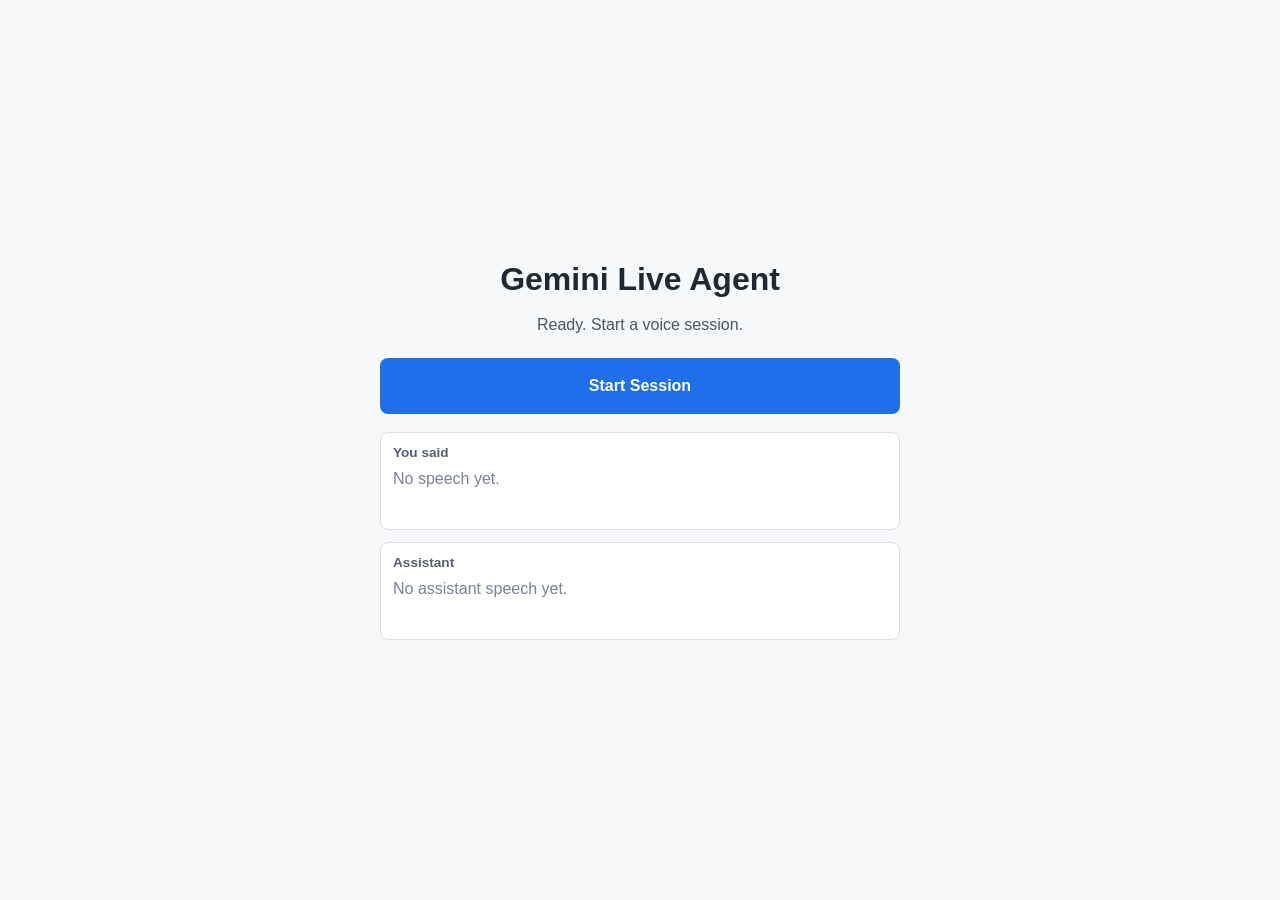
<file: Chapter-03/frontend/index.html>
<!doctype html>
<html lang="en">
  <head>
    <meta charset="utf-8" />
    <meta name="viewport" content="width=device-width, initial-scale=1" />
    <title>Gemini Live Agent</title>
    <style>
      :root {
        color-scheme: light;
        font-family: Arial, sans-serif;
      }

      body {
        margin: 0;
        min-height: 100vh;
        display: grid;
        place-items: center;
        background: #f7f8fa;
        color: #1f2933;
      }

      main {
        width: min(92vw, 520px);
        display: grid;
        gap: 18px;
        text-align: center;
      }

      h1 {
        margin: 0;
        font-size: 2rem;
        font-weight: 700;
      }

      #status {
        min-height: 1.5em;
        margin: 0;
        color: #4b5563;
      }

      button {
        min-height: 56px;
        border: 0;
        border-radius: 8px;
        padding: 0 24px;
        background: #1f6feb;
        color: white;
        font-size: 1rem;
        font-weight: 700;
        cursor: pointer;
      }

      button:disabled {
        cursor: wait;
        opacity: 0.65;
      }

      #micButton.hot {
        background: #b42318;
      }

      .captions {
        display: grid;
        gap: 12px;
        text-align: left;
      }

      .caption-block {
        min-height: 72px;
        border: 1px solid #d8dee8;
        border-radius: 8px;
        padding: 12px;
        background: #ffffff;
      }

      .caption-block h2 {
        margin: 0 0 8px;
        font-size: 0.85rem;
        color: #566174;
      }

      .caption-block p {
        margin: 0;
        line-height: 1.4;
      }

      .placeholder {
        color: #7b8494;
      }
    </style>
  </head>
  <body>
    <main>
      <h1>Gemini Live Agent</h1>
      <p id="status" role="status" aria-live="polite">Loading...</p>
      <button id="micButton" type="button" disabled>Start Session</button>

      <section class="captions" aria-label="Live captions">
        <section class="caption-block" aria-labelledby="userCaptionLabel">
          <h2 id="userCaptionLabel">You said</h2>
          <p id="userCaption" class="placeholder" aria-live="polite">No speech yet.</p>
        </section>
        <section class="caption-block" aria-labelledby="assistantCaptionLabel">
          <h2 id="assistantCaptionLabel">Assistant</h2>
          <p id="assistantCaption" class="placeholder" aria-live="polite">No assistant speech yet.</p>
        </section>
      </section>
    </main>

    <script type="module" src="app.js"></script>
  </body>
</html>
</file>
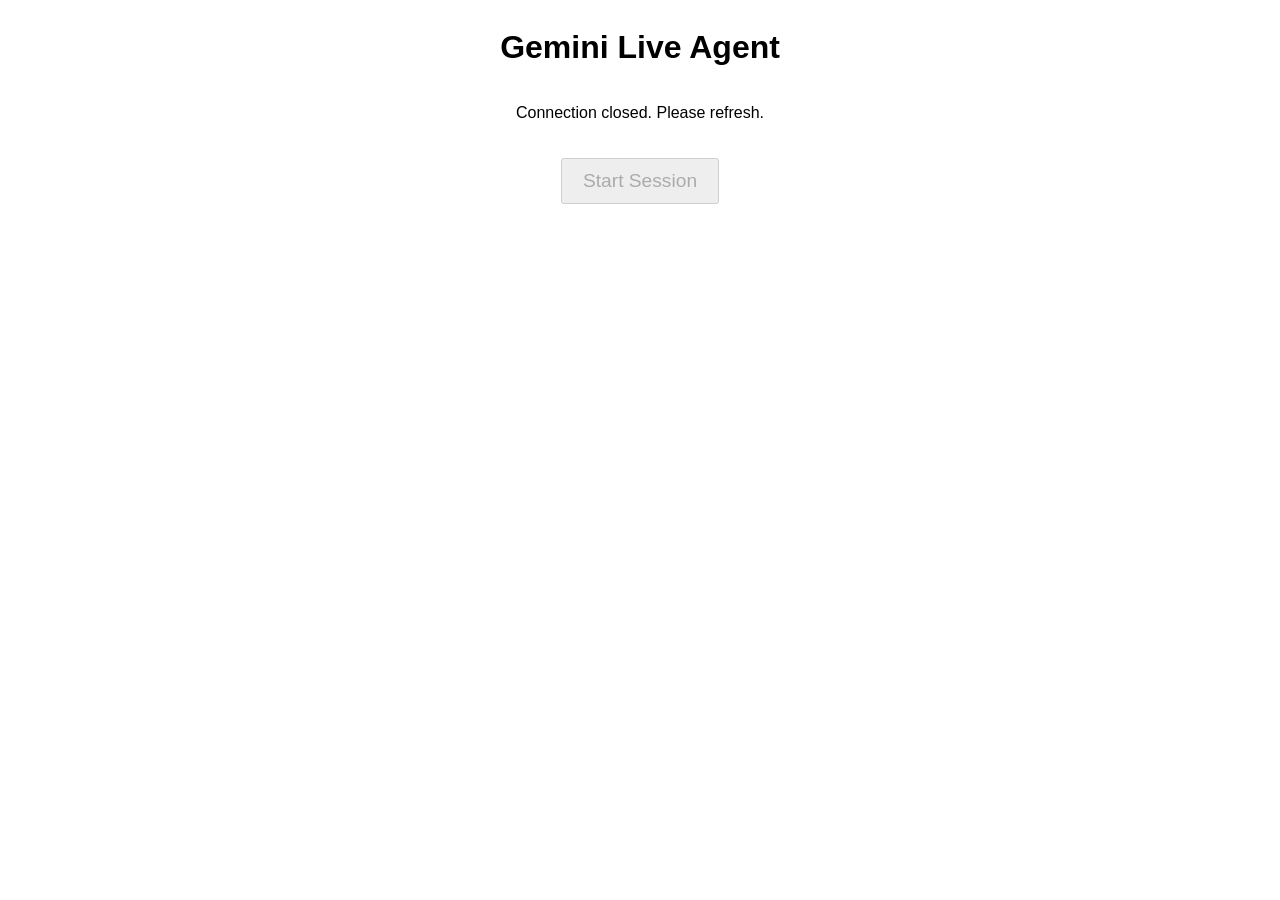
<file: Chapter-06/live_agent/frontend/index.html>
<!DOCTYPE html>
<html lang="en">
<head>
    <meta charset="UTF-8">
    <meta name="viewport" content="width=device-width, initial-scale=1.0">
    <title>Gemini Live Agent</title>
    <style>
        body { font-family: sans-serif; display: flex; flex-direction: column; align-items: center; }
        #micButton.hot { background-color: #d93025; color: white; }
        button { font-size: 1.2rem; padding: 10px 20px; margin-top: 20px; cursor: pointer; }
    </style>
</head>
<body>
    <h1>Gemini Live Agent</h1>
    <p id="status">Ready. Click the button to start the session.</p>
    <button id="micButton">Start Session</button>

    <script type="module" src="app.js"></script>
</body>
</html>
</file>
